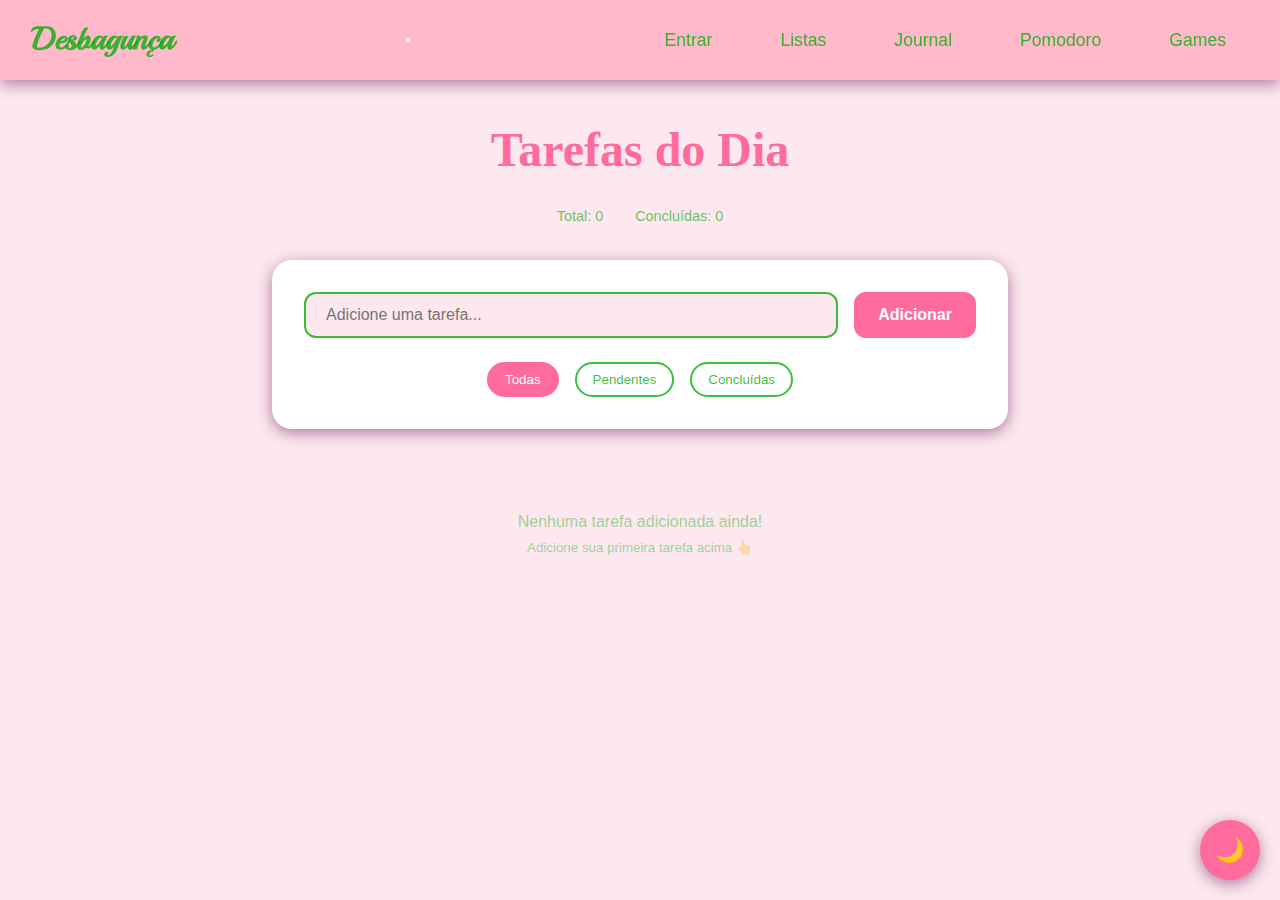
<file: index.html>
<!DOCTYPE html>
<html lang="pt-br">
<head>
    <meta charset="UTF-8">
    <meta name="viewport" content="width=device-width, initial-scale=1.0">
    <link rel="stylesheet" href="style.css">
    <title>Desbagunça</title>
</head>
<body class="light-theme">
    
    <nav class="navbar">
        <div class="navbar-container">
            <a href="index.html" class="navbar-logo">Desbagunça</a>
            <button class="navbar-toggle" aria-label="Menu">
                <span class="bar"></span>
                <span class="bar"></span>
                <span class="bar"></span>
            </button>
            <ul class="navbar-menu">
                <li><a href="login.html">Entrar</a></li>
                <li><a href="listas.html">Listas</a></li>
                <li><a href="#journal">Journal</a></li>
                <li><a href="pomodoro.html">Pomodoro</a></li>
                <li><a href="#games">Games</a></li>
            </ul>
        </div>
    </nav>

    <main class="main-content">
        <header class="header">
            <h1 class="page-title">Tarefas do Dia</h1>
            <div class="stats">
                <span class="total-tasks">Total: <span id="taskCount">0</span></span>
                <span class="completed-tasks">Concluídas: <span id="completedCount">0</span></span>
            </div>
        </header>

        <div class="container">
            <div class="input-area">
                <input type="text" id="taskInput" placeholder="Adicione uma tarefa..." maxlength="100">
                <button id="addBtn" class="add-button">Adicionar</button>
            </div>
            
            <div class="filters">
                <button class="filter-btn active" data-filter="all">Todas</button>
                <button class="filter-btn" data-filter="pending">Pendentes</button>
                <button class="filter-btn" data-filter="completed">Concluídas</button>
            </div>
        </div>

        <div class="tasks-container">
            <ul id="taskList" class="task-list"></ul>
            <div id="emptyState" class="empty-state">
                <p>Nenhuma tarefa adicionada ainda!</p>
                <small>Adicione sua primeira tarefa acima 👆</small>
            </div>
        </div>
    </main>

    <button class="theme-toggle" aria-label="Alternar tema">
        <span class="theme-icon">🌙</span>
    </button>

    <script src="script.js"></script>
    <noscript>Você precisa habilitar o JavaScript para ver o site completo.</noscript>
</body>
</html>
</file>
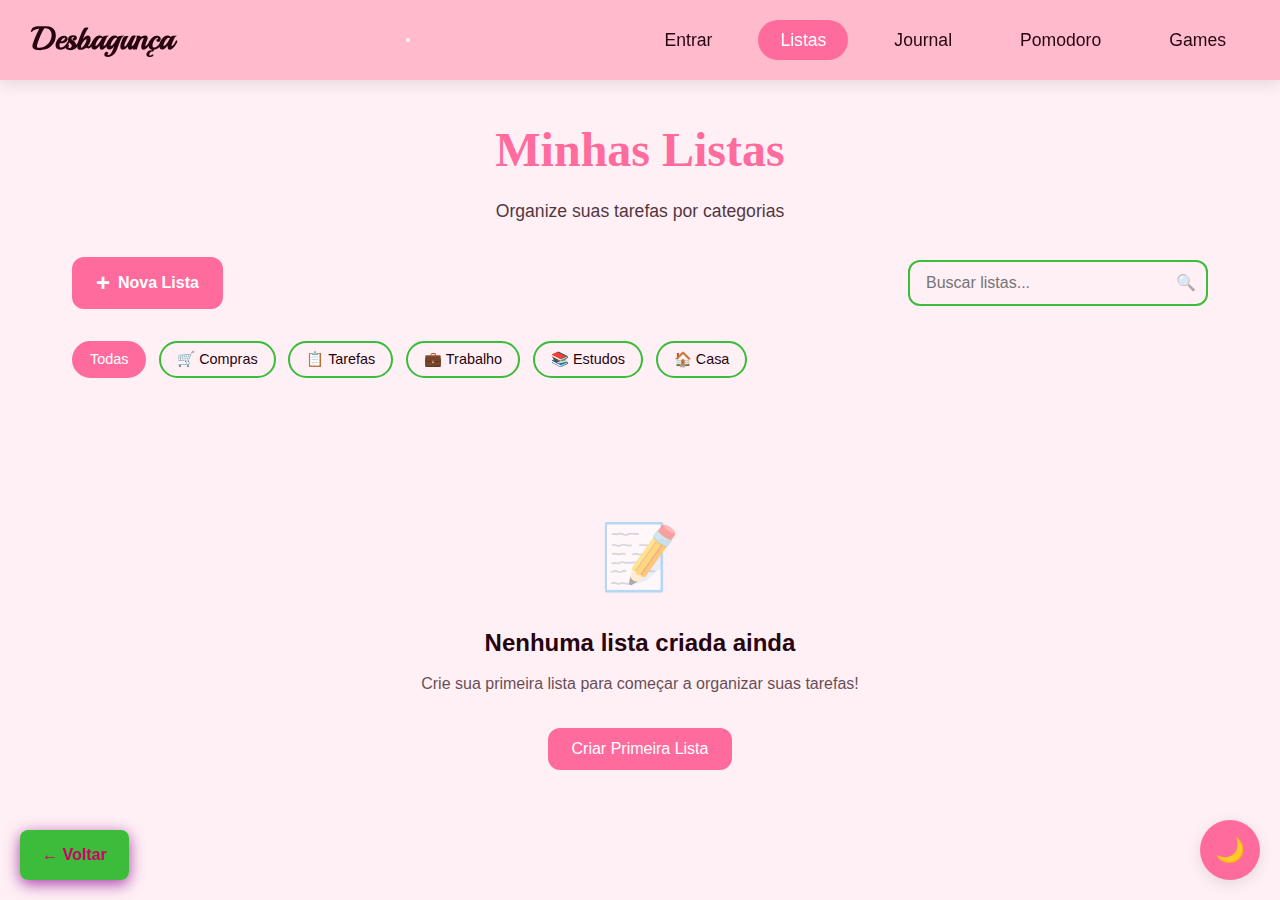
<file: listas.html>
<!DOCTYPE html>
<html lang="pt-br">
<head>
    <meta charset="UTF-8">
    <meta name="viewport" content="width=device-width, initial-scale=1.0">
    <link rel="stylesheet" href="styleListas.css">
    <title>Minhas Listas | Desbagunça</title>
</head>
<body class="light-theme">
    
    <nav class="navbar">
        <div class="navbar-container">
            <a href="index.html" class="navbar-logo">Desbagunça</a>
            <button class="navbar-toggle" aria-label="Menu">
                <span class="bar"></span>
                <span class="bar"></span>
                <span class="bar"></span>
            </button>
            <ul class="navbar-menu">
                <li><a href="login.html">Entrar</a></li>
                <li><a href="listas.html" class="active">Listas</a></li>
                <li><a href="#journal">Journal</a></li>
                <li><a href="pomodoro.html">Pomodoro</a></li>
                <li><a href="#games">Games</a></li>
            </ul>
        </div>
    </nav>
     <a href="index.html" class="back-btn">← Voltar</a>

    <main class="main-content">
        <header class="header">
            <h1 class="page-title">Minhas Listas</h1>
            <p class="page-subtitle">Organize suas tarefas por categorias</p>
        </header>

        <div class="controls">
            <button class="new-list-btn" id="newListBtn">
                <span>+</span> Nova Lista
            </button>
            <div class="search-box">
                <input type="text" id="searchInput" placeholder="Buscar listas...">
                <span class="search-icon">🔍</span>
            </div>
        </div>

        <!-- Modal para criar nova lista -->
        <div id="listModal" class="modal">
            <div class="modal-content">
                <div class="modal-header">
                    <h3>Criar Nova Lista</h3>
                    <button class="close-modal">&times;</button>
                </div>
                <form id="listForm" class="modal-form">
                    <div class="form-group">
                        <label for="listName">Nome da Lista</label>
                        <input type="text" id="listName" placeholder="Ex: Compras do Mês" required>
                    </div>
                    <div class="form-group">
                        <label for="listCategory">Categoria</label>
                        <select id="listCategory" required>
                            <option value="">Selecione uma categoria</option>
                            <option value="compras">🛒 Compras</option>
                            <option value="tarefas">📋 Tarefas</option>
                            <option value="trabalho">💼 Trabalho</option>
                            <option value="estudos">📚 Estudos</option>
                            <option value="casa">🏠 Casa</option>
                            <option value="pessoal">👤 Pessoal</option>
                            <option value="outro">🔖 Outro</option>
                        </select>
                    </div>
                    <div class="form-group">
                        <label for="listColor">Cor da Lista</label>
                        <div class="color-picker">
                            <input type="radio" name="listColor" value="#ff6b9d" id="color1" checked>
                            <label for="color1" class="color-option" style="--color: #ff6b9d"></label>
                            <input type="radio" name="listColor" value="#6b8cff" id="color2">
                            <label for="color2" class="color-option" style="--color: #6b8cff"></label>
                            <input type="radio" name="listColor" value="#6bff91" id="color3">
                            <label for="color3" class="color-option" style="--color: #6bff91"></label>
                            <input type="radio" name="listColor" value="#ffd86b" id="color4">
                            <label for="color4" class="color-option" style="--color: #ffd86b"></label>
                            <input type="radio" name="listColor" value="#b86bff" id="color5">
                            <label for="color5" class="color-option" style="--color: #b86bff"></label>
                        </div>
                    </div>
                    <div class="modal-actions">
                        <button type="button" class="btn-cancel">Cancelar</button>
                        <button type="submit" class="btn-create">Criar Lista</button>
                    </div>
                </form>
            </div>
        </div>

        <div class="lists-container">
            <div class="categories">
                <button class="category-btn active" data-category="all">Todas</button>
                <button class="category-btn" data-category="compras">🛒 Compras</button>
                <button class="category-btn" data-category="tarefas">📋 Tarefas</button>
                <button class="category-btn" data-category="trabalho">💼 Trabalho</button>
                <button class="category-btn" data-category="estudos">📚 Estudos</button>
                <button class="category-btn" data-category="casa">🏠 Casa</button>
            </div>

            <div class="lists-grid" id="listsGrid">
            </div>

            <div id="emptyLists" class="empty-state">
                <div class="empty-icon">📝</div>
                <h3>Nenhuma lista criada ainda</h3>
                <p>Crie sua primeira lista para começar a organizar suas tarefas!</p>
                <button class="btn-empty" id="createFirstList">Criar Primeira Lista</button>
            </div>
        </div>
    </main>

    <button class="theme-toggle" aria-label="Alternar tema">
        <span class="theme-icon">🌙</span>
    </button>

    <script src="scriptListas.js"></script>
</body>
</html>
</file>
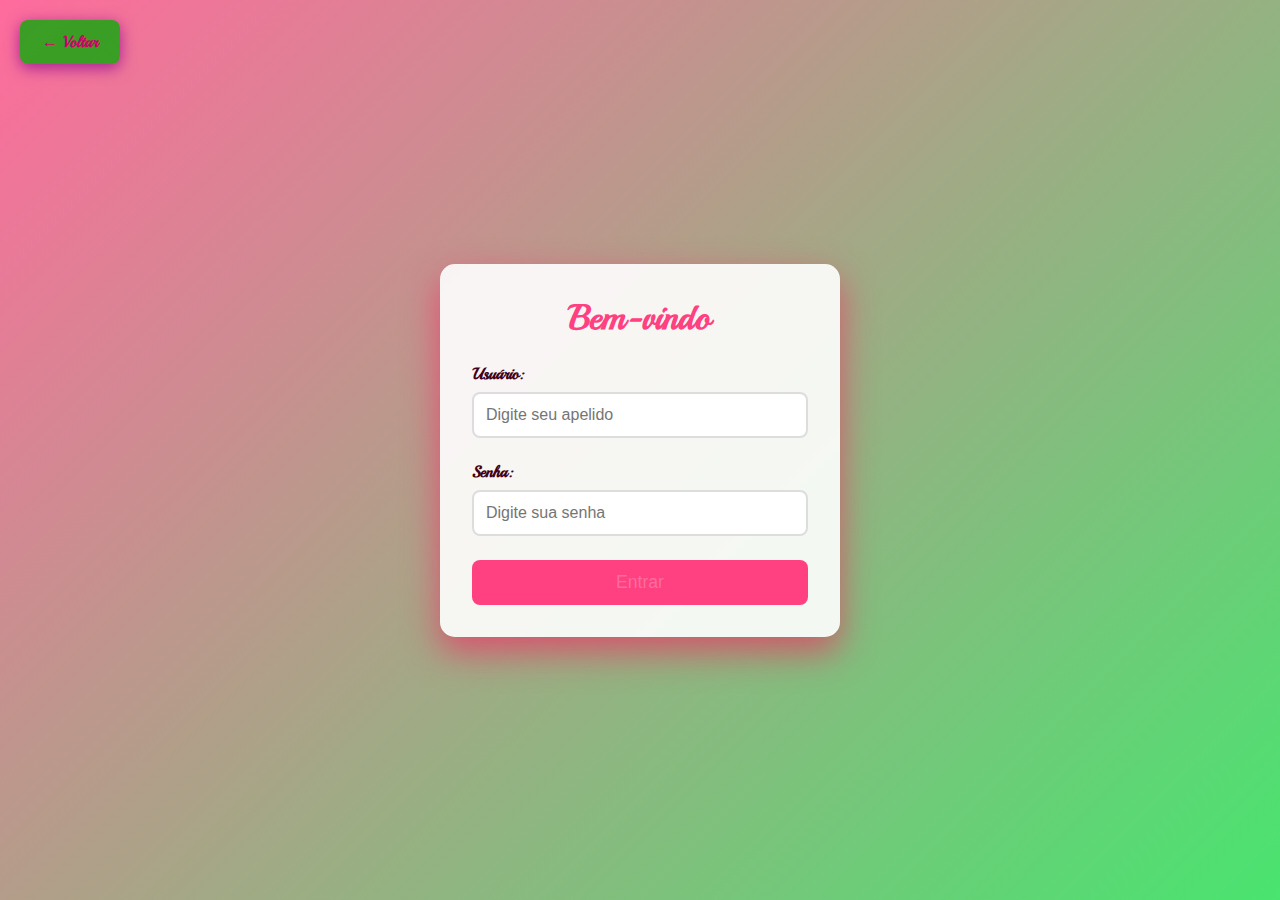
<file: login.html>
<!DOCTYPE html>
<html lang="pt-br">
<head>
    <meta charset="UTF-8">
    <meta name="viewport" content="width=device-width, initial-scale=1.0">
    <link rel="stylesheet" href="styleLogin.css">
    <title>Login</title>
</head>
<body>
    <a href="index.html" class="back-btn">← Voltar</a>
    <div class="login-container">
        <form class="login-form">
            <h2>Bem-vindo</h2>
            
            <div class="input-group">
                <label for="userName">Usuário:</label>
                <input type="text" id="userName" placeholder="Digite seu apelido">
            </div>

            <div class="input-group">
                <label for="password">Senha:</label>
                <input type="password" id="password" placeholder="Digite sua senha">
            </div>

            <button type="submit" class="login-btn">Entrar</button>
        </form>
    </div>
</body>
</html>
</file>
<file: style.css>
@import url('https://fonts.googleapis.com/css2?family=Miss+Fajardose&family=Homemade+Apple&family=Playball&display=swap');

:root {
  --primary-color: #ff6b9d;
  --secondary-color: #01ac01c4;
  --accent-color: #ff4081;
  --dark-color: #270510;
  --light-color: #fde8ef;
  --success-color: #4caf50;
  --warning-color: #ff9800;
  --error-color: #f44336;
  
  --bg-color: var(--light-color);
  --text-color: var(--secondary-color);
  --card-bg: #ffffff;
  --shadow: 0 4px 15px rgba(85, 0, 71, 0.479);
  
  --transition: all 0.3s ease;
}

.dark-theme {
  --bg-color: var(--dark-color);
  --text-color: var(--light-color);
  --card-bg: #690329;
  --shadow: 0 4px 15px rgba(0, 0, 0, 0.3);
}

* {
  margin: 0;
  padding: 0;
  box-sizing: border-box;
}

body {
  font-family: 'Segoe UI', Tahoma, Geneva, Verdana, sans-serif;
  background: var(--bg-color);
  color: var(--text-color);
  transition: var(--transition);
  min-height: 100vh;
  line-height: 1.6;
}

/* BARRA DE NAVEGAÇÃO!!! */
.navbar {
  display: flex;
  align-items: center;
  justify-content: center;
  height: 80px;
  width: 100%;
  position: sticky;
  top: 0;
  background: rgba(255, 182, 200, 0.95);
  backdrop-filter: blur(10px);
  box-shadow: var(--shadow);
  z-index: 1000;
  transition: var(--transition);
}

.dark-theme .navbar {
  background: rgba(39, 5, 16, 0.95);
}

.navbar-container {
  display: flex;
  align-items: center;
  justify-content: space-between;
  width: 100%;
  padding: 0 2rem;
  max-width: 1600px;
}

.navbar-logo {
  font-family: 'Playball', cursive;
  font-size: 2rem;
  font-weight: 600;
  color: var(--text-color);
  text-decoration: none;
  transition: var(--transition);
}

.navbar-menu {
  display: flex;
  gap: 1.5rem;
  list-style: none;
}

.navbar-menu li a {
  font-family: 'Segoe UI', sans-serif;
  text-decoration: none;
  color: var(--text-color);
  font-size: 1.1rem;
  font-weight: 500;
  padding: 8px 20px;
  border-radius: 25px;
  border: 2px solid transparent;
  transition: var(--transition);
}

.navbar-menu li a:hover {
  background: var(--primary-color);
  color: white;
  transform: translateY(-2px);
}


.main-content {
  max-width: 800px;
  margin: 0 auto;
  padding: 2rem;
}

.header {
  text-align: center;
  margin-bottom: 2rem;
}

.page-title {
  font-family: 'Homemade Apple', cursive;
  font-size: 3rem;
  margin-bottom: 1rem;
  color: var(--primary-color);
}

.stats {
  display: flex;
  justify-content: center;
  gap: 2rem;
  font-family: 'Segoe UI', sans-serif;
  font-size: 0.9rem;
  opacity: 0.8;
}

.container {
  background: var(--card-bg);
  padding: 2rem;
  border-radius: 20px;
  box-shadow: var(--shadow);
  margin-bottom: 2rem;
  transition: var(--transition);
}

.input-area {
  display: flex;
  gap: 1rem;
  margin-bottom: 1.5rem;
}

#taskInput {
  flex: 1;
  padding: 12px 20px;
  border: 2px solid var(--secondary-color);
  border-radius: 12px;
  font-size: 1rem;
  background: var(--bg-color);
  color: var(--text-color);
  transition: var(--transition);
}

#taskInput:focus {
  outline: none;
  border-color: var(--primary-color);
  transform: translateY(-2px);
}

.add-button {
  padding: 12px 24px;
  background: var(--primary-color);
  color: white;
  border: none;
  border-radius: 12px;
  font-size: 1rem;
  font-weight: 600;
  cursor: pointer;
  transition: var(--transition);
}

.add-button:hover {
  background: var(--accent-color);
  transform: translateY(-2px);
}

.filters {
  display: flex;
  gap: 1rem;
  justify-content: center;
}

.filter-btn {
  padding: 8px 16px;
  border: 2px solid var(--secondary-color);
  background: transparent;
  color: var(--text-color);
  border-radius: 20px;
  cursor: pointer;
  transition: var(--transition);
}

.filter-btn.active {
  background: var(--primary-color);
  color: white;
  border-color: var(--primary-color);
}

/*TO-DO LIST */
.tasks-container {
  position: relative;
  min-height: 200px;
}

.task-list {
  list-style: none;
  display: grid;
  gap: 0.8rem;
}

.task-item {
  background: var(--card-bg);
  padding: 1rem 1.5rem;
  border-radius: 12px;
  box-shadow: var(--shadow);
  display: flex;
  align-items: center;
  gap: 1rem;
  transition: var(--transition);
  animation: slideIn 0.3s ease;
}

@keyframes slideIn {
  from {
    opacity: 0;
    transform: translateX(-20px);
  }
  to {
    opacity: 1;
    transform: translateX(0);
  }
}

.task-item:hover {
  transform: translateY(-2px);
}

.task-checkbox {
  width: 20px;
  height: 20px;
  border-radius: 50%;
  border: 2px solid var(--secondary-color);
  cursor: pointer;
  display: flex;
  align-items: center;
  justify-content: center;
  transition: var(--transition);
}

.task-checkbox.checked {
  background: var(--success-color);
  border-color: var(--success-color);
}

.task-checkbox.checked::after {
  content: '✓';
  color: white;
  font-size: 12px;
}

.task-text {
  flex: 1;
  font-family: 'Segoe UI', sans-serif;
  word-break: break-word;
}

.task-text.completed {
  text-decoration: line-through;
  opacity: 0.6;
}

.task-actions {
  display: flex;
  gap: 0.5rem;
}

.delete-btn {
  background: none;
  border: none;
  font-size: 1.2rem;
  cursor: pointer;
  opacity: 0.7;
  transition: var(--transition);
}

.delete-btn:hover {
  opacity: 1;
  transform: scale(1.1);
}

.empty-state {
  text-align: center;
  padding: 3rem;
  color: var(--text-color);
  opacity: 0.5;
}

.empty-state.hidden {
  display: none;
}

/* TEMA CLARO/ESCURO!! */

.theme-toggle {
  position: fixed;
  bottom: 20px;
  right: 20px;
  width: 60px;
  height: 60px;
  border-radius: 50%;
  border: none;
  background: var(--primary-color);
  color: white;
  cursor: pointer;
  box-shadow: var(--shadow);
  transition: var(--transition);
  display: flex;
  align-items: center;
  justify-content: center;
  font-size: 1.5rem;
}

.theme-toggle:hover {
  transform: scale(1.1) rotate(15deg);
}

/* RESPONSIVANDO!! */
@media (max-width: 768px) {
  .navbar-container {
    padding: 0 1rem;
  }
  
  .navbar-menu {
    position: fixed;
    top: 0;
    right: -100%;
    width: 280px;
    height: 100vh;
    background: var(--card-bg);
    flex-direction: column;
    padding: 5rem 2rem;
    transition: var(--transition);
    box-shadow: var(--shadow);
  }
  
  .navbar-menu.active {
    right: 0;
  }
  
  .navbar-toggle {
    display: block;
    background: transparent;
    border: none;
    cursor: pointer;
    z-index: 1001;
  }
  
  .bar {
    display: block;
    width: 25px;
    height: 3px;
    margin: 5px auto;
    background: var(--text-color);
    transition: var(--transition);
  }
  
  .navbar-toggle.active .bar:nth-child(1) {
    transform: translateY(8px) rotate(45deg);
  }
  
  .navbar-toggle.active .bar:nth-child(2) {
    opacity: 0;
  }
  
  .navbar-toggle.active .bar:nth-child(3) {
    transform: translateY(-8px) rotate(-45deg);
  }
  
  .main-content {
    padding: 1rem;
  }
  
  .page-title {
    font-size: 2.2rem;
  }
  
  .input-area {
    flex-direction: column;
  }
  
  .filters {
    flex-wrap: wrap;
  }
  
  .stats {
    flex-direction: column;
    gap: 0.5rem;
  }
}
</file>
<file: styleListas.css>
@import url('https://fonts.googleapis.com/css2?family=Miss+Fajardose&family=Homemade+Apple&family=Playball&display=swap');

:root {
  --primary-color: #ff6b9d;
  --secondary-color: #01ac01c4;
  --accent-color: #ff4081;
  --dark-color: #270510;
  --light-color: #fff0f5;
  --success-color: #4caf50;
  --warning-color: #ff9800;
  --error-color: #f44336;
  
  --bg-color: var(--light-color);
  --text-color: var(--dark-color);
  --card-bg: #ffffff;
  --shadow: 0 4px 15px rgba(0, 0, 0, 0.1);
  --transition: all 0.3s ease;
}

.dark-theme {
  --bg-color: var(--dark-color);
  --text-color: var(--light-color);
  --card-bg: #1a0a10;
  --shadow: 0 4px 15px rgba(0, 0, 0, 0.3);
}

* {
  margin: 0;
  padding: 0;
  box-sizing: border-box;
}

body {
  font-family: 'Segoe UI', Tahoma, Geneva, Verdana, sans-serif;
  background: var(--bg-color);
  color: var(--text-color);
  transition: var(--transition);
  min-height: 100vh;
  line-height: 1.6;
}


.navbar {
  display: flex;
  align-items: center;
  justify-content: center;
  height: 80px;
  width: 100%;
  position: sticky;
  top: 0;
  background: rgba(255, 182, 200, 0.95);
  backdrop-filter: blur(10px);
  box-shadow: var(--shadow);
  z-index: 1000;
  transition: var(--transition);
}

.dark-theme .navbar {
  background: rgba(39, 5, 16, 0.95);
}

.navbar-container {
  display: flex;
  align-items: center;
  justify-content: space-between;
  width: 100%;
  padding: 0 2rem;
  max-width: 1600px;
}

.navbar-logo {
  font-family: 'Playball', cursive;
  font-size: 2rem;
  font-weight: 600;
  color: var(--text-color);
  text-decoration: none;
  transition: var(--transition);
}

.navbar-menu {
  display: flex;
  gap: 1.5rem;
  list-style: none;
}

.navbar-menu li a {
  font-family: 'Segoe UI', sans-serif;
  text-decoration: none;
  color: var(--text-color);
  font-size: 1.1rem;
  font-weight: 500;
  padding: 8px 20px;
  border-radius: 25px;
  border: 2px solid transparent;
  transition: var(--transition);
}

.navbar-menu li a.active,
.navbar-menu li a:hover {
  background: var(--primary-color);
  color: white;
  transform: translateY(-2px);
}

.main-content {
  max-width: 1200px;
  margin: 0 auto;
  padding: 2rem;
}

.header {
  text-align: center;
  margin-bottom: 2rem;
}

.page-title {
  font-family: 'Homemade Apple', cursive;
  font-size: 3rem;
  margin-bottom: 0.5rem;
  color: var(--primary-color);
}

.page-subtitle {
  opacity: 0.8;
  font-size: 1.1rem;
}

/* CONTROLES */
.controls {
  display: flex;
  justify-content: space-between;
  align-items: center;
  margin-bottom: 2rem;
  gap: 1rem;
}

.new-list-btn {
  display: flex;
  align-items: center;
  gap: 0.5rem;
  padding: 12px 24px;
  background: var(--primary-color);
  color: white;
  border: none;
  border-radius: 12px;
  font-size: 1rem;
  font-weight: 600;
  cursor: pointer;
  transition: var(--transition);
}

.new-list-btn:hover {
  background: var(--accent-color);
  transform: translateY(-2px);
}

.new-list-btn span {
  font-size: 1.5rem;
}

.search-box {
  position: relative;
  width: 300px;
}

.search-box input {
  width: 100%;
  padding: 12px 40px 12px 16px;
  border: 2px solid var(--secondary-color);
  border-radius: 12px;
  background: var(--bg-color);
  color: var(--text-color);
  font-size: 1rem;
  transition: var(--transition);
}

.search-box input:focus {
  outline: none;
  border-color: var(--primary-color);
}

.search-icon {
  position: absolute;
  right: 12px;
  top: 50%;
  transform: translateY(-50%);
  opacity: 0.5;
}

/* CATEGORIAS */
.categories {
  display: flex;
  gap: 0.8rem;
  margin-bottom: 2rem;
  flex-wrap: wrap;
}

.category-btn {
  padding: 8px 16px;
  border: 2px solid var(--secondary-color);
  background: transparent;
  color: var(--text-color);
  border-radius: 20px;
  cursor: pointer;
  transition: var(--transition);
  font-size: 0.9rem;
}

.category-btn.active,
.category-btn:hover {
  background: var(--primary-color);
  color: white;
  border-color: var(--primary-color);
}

/* GRID DE LISTAS */
.lists-grid {
  display: grid;
  grid-template-columns: repeat(auto-fill, minmax(300px, 1fr));
  gap: 1.5rem;
  margin-bottom: 2rem;
}

.list-card {
  background: var(--card-bg);
  border-radius: 15px;
  padding: 1.5rem;
  box-shadow: var(--shadow);
  transition: var(--transition);
  border-left: 5px solid var(--card-color, var(--primary-color));
  cursor: pointer;
  position: relative;
}

.list-card:hover {
  transform: translateY(-5px);
  box-shadow: 0 8px 25px rgba(0, 0, 0, 0.15);
}

.list-header {
  display: flex;
  justify-content: space-between;
  align-items: flex-start;
  margin-bottom: 1rem;
}

.list-title {
  font-size: 1.3rem;
  font-weight: 600;
  margin-bottom: 0.5rem;
  color: var(--text-color);
}

.list-category {
  font-size: 0.8rem;
  padding: 4px 8px;
  background: var(--card-color, var(--primary-color));
  color: white;
  border-radius: 12px;
  opacity: 0.9;
}

.list-stats {
  display: flex;
  justify-content: space-between;
  align-items: center;
  margin-bottom: 1rem;
  font-size: 0.9rem;
  opacity: 0.8;
}

.progress-bar {
  width: 100%;
  height: 6px;
  background: var(--secondary-color);
  border-radius: 3px;
  margin-bottom: 1rem;
  overflow: hidden;
}

.progress-fill {
  height: 100%;
  background: var(--card-color, var(--primary-color));
  border-radius: 3px;
  transition: width 0.3s ease;
}

.list-actions {
  display: flex;
  gap: 0.5rem;
  justify-content: flex-end;
}

.list-action-btn {
  background: none;
  border: none;
  font-size: 1.1rem;
  cursor: pointer;
  opacity: 0.6;
  transition: var(--transition);
  padding: 4px;
}

.list-action-btn:hover {
  opacity: 1;
  transform: scale(1.1);
}


.modal {
  display: none;
  position: fixed;
  top: 0;
  left: 0;
  width: 100%;
  height: 100%;
  background: rgba(0, 0, 0, 0.5);
  backdrop-filter: blur(5px);
  z-index: 2000;
  align-items: center;
  justify-content: center;
}

.modal.active {
  display: flex;
}

.modal-content {
  background: var(--card-bg);
  border-radius: 20px;
  width: 90%;
  max-width: 500px;
  box-shadow: var(--shadow);
  animation: modalSlideIn 0.3s ease;
}

@keyframes modalSlideIn {
  from {
    opacity: 0;
    transform: translateY(-50px);
  }
  to {
    opacity: 1;
    transform: translateY(0);
  }
}

.modal-header {
  display: flex;
  justify-content: space-between;
  align-items: center;
  padding: 1.5rem 2rem;
  border-bottom: 1px solid var(--secondary-color);
}

.modal-header h3 {
  font-size: 1.5rem;
  color: var(--text-color);
}

.close-modal {
    background: none;
    border: none;
    font-size: 2rem;
    cursor: pointer;
    color: var(--text-color);
    opacity: 0.7;
    transition: var(--transition);
    width: 40px;
    height: 40px;
    display: flex;
    align-items: center;
    justify-content: center;
    border-radius: 50%;
}

.close-modal:hover {
    opacity: 1;
    transform: scale(1.1);
    background: rgba(0, 0, 0, 0.1);
}

.modal-form {
  padding: 2rem;
}

.form-group {
  margin-bottom: 1.5rem;
}

.form-group label {
  display: block;
  margin-bottom: 0.5rem;
  font-weight: 600;
  color: var(--text-color);
}

.form-group input,
.form-group select {
  width: 100%;
  padding: 12px;
  border: 2px solid var(--secondary-color);
  border-radius: 8px;
  background: var(--bg-color);
  color: var(--text-color);
  font-size: 1rem;
  transition: var(--transition);
}

.form-group input:focus,
.form-group select:focus {
  outline: none;
  border-color: var(--primary-color);
}

.color-picker {
  display: flex;
  gap: 0.8rem;
  margin-top: 0.5rem;
}

.color-picker input {
  display: none;
}

.color-option {
  width: 40px;
  height: 40px;
  border-radius: 50%;
  background: var(--color);
  cursor: pointer;
  border: 3px solid transparent;
  transition: var(--transition);
}

.color-picker input:checked + .color-option {
  border-color: var(--text-color);
  transform: scale(1.1);
}

.modal-actions {
  display: flex;
  gap: 1rem;
  justify-content: flex-end;
  margin-top: 2rem;
}
.back-btn {
    position:fixed;
    bottom: 20px;
    left: 20px;
    padding: 10px 20px;
    background: #01ac01c4;
    color: #ce0067;
    text-decoration: none;
    border-radius: 8px;
    font-weight: 600;
    box-shadow: 0 4px 15px rgba(141, 2, 146, 0.753);
    transition: all 0.3s ease;
    border: 2px solid transparent;
}





.btn-cancel,
.btn-create {
  padding: 10px 20px;
  border: none;
  border-radius: 8px;
  font-size: 1rem;
  cursor: pointer;
  transition: var(--transition);
}

.btn-cancel {
  background: transparent;
  color: var(--text-color);
  border: 2px solid var(--secondary-color);
}

.btn-cancel:hover {
  background: var(--secondary-color);
}

.btn-create {
  background: var(--primary-color);
  color: white;
}

.btn-create:hover {
  background: var(--accent-color);
  transform: translateY(-2px);
}


.empty-state {
  text-align: center;
  padding: 4rem 2rem;
  color: var(--text-color);
}

.empty-icon {
  font-size: 4rem;
  margin-bottom: 1rem;
  opacity: 0.5;
}

.empty-state h3 {
  font-size: 1.5rem;
  margin-bottom: 0.5rem;
}

.empty-state p {
  opacity: 0.7;
  margin-bottom: 2rem;
}

.btn-empty {
  padding: 12px 24px;
  background: var(--primary-color);
  color: white;
  border: none;
  border-radius: 12px;
  font-size: 1rem;
  cursor: pointer;
  transition: var(--transition);
}

.btn-empty:hover {
  background: var(--accent-color);
  transform: translateY(-2px);
}

.theme-toggle {
  position: fixed;
  bottom: 20px;
  right: 20px;
  width: 60px;
  height: 60px;
  border-radius: 50%;
  border: none;
  background: var(--primary-color);
  color: white;
  cursor: pointer;
  box-shadow: var(--shadow);
  transition: var(--transition);
  display: flex;
  align-items: center;
  justify-content: center;
  font-size: 1.5rem;
}

.theme-toggle:hover {
  transform: scale(1.1) rotate(15deg);
}





@media (max-width: 768px) {
  .navbar-container {
    padding: 0 1rem;
  }
  
  .navbar-menu {
    position: fixed;
    top: 0;
    right: -100%;
    width: 280px;
    height: 100vh;
    background: var(--card-bg);
    flex-direction: column;
    padding: 5rem 2rem;
    transition: var(--transition);
    box-shadow: var(--shadow);
  }
  
  .navbar-menu.active {
    right: 0;
  }
  
  .navbar-toggle {
    display: block;
    background: transparent;
    border: none;
    cursor: pointer;
    z-index: 1001;
  }
  
  .bar {
    display: block;
    width: 25px;
    height: 3px;
    margin: 5px auto;
    background: var(--text-color);
    transition: var(--transition);
  }
  
  .navbar-toggle.active .bar:nth-child(1) {
    transform: translateY(8px) rotate(45deg);
  }
  
  .navbar-toggle.active .bar:nth-child(2) {
    opacity: 0;
  }
  
  .navbar-toggle.active .bar:nth-child(3) {
    transform: translateY(-8px) rotate(-45deg);
  }
  
  .main-content {
    padding: 1rem;
  }
  
  .page-title {
    font-size: 2.2rem;
  }
  
  .controls {
    flex-direction: column;
    align-items: stretch;
  }
  
  .search-box {
    width: 100%;
  }
  
  .lists-grid {
    grid-template-columns: 1fr;
  }
  
  .categories {
    justify-content: center;
  }
  
  .modal-content {
    width: 95%;
    margin: 1rem;
  }
  
  .modal-form {
    padding: 1.5rem;
  }
}
</file>
<file: styleLogin.css>
@import url('https://fonts.googleapis.com/css2?family=Miss+Fajardose&family=Homemade+Apple&family=Playball&display=swap');

* {
    margin: 0;
    padding: 0;
    box-sizing: border-box;
}

body {
    font-family: 'Playball', cursive;
    background: linear-gradient(135deg, #ff6b9d 0%, #49e46f 100%);
    min-height: 100vh;
    display: flex;
    align-items: center;
    justify-content: center;
}

.login-container {
    background: rgba(255, 255, 255, 0.9);
    padding: 2rem;
    border-radius: 15px;
    box-shadow: 0 15px 35px rgba(255, 23, 93, 0.603);
    width: 90%;
    max-width: 400px;
}

.login-form h2 {
    font-family: 'Playball', cursive;
    text-align: center;
    margin-bottom: 1.5rem;
    color: #ff4081;
    font-size: 2.2rem;
}

.input-group {
    margin-bottom: 1.5rem;
}

label {
    display: block;
    margin-bottom: 0.5rem;
    font-weight: 900;
    color: #420016;
}

input {
    width: 100%;
    padding: 12px;
    border: 2px solid #ddd;
    border-radius: 8px;
    font-size: 1rem;
    transition: border-color 0.3s;
}

input:focus {
    outline: none;
    border-color: #ffb6c8;
}

.login-btn {
    width: 100%;
    padding: 12px;
    color: #ff6b9d;
    background-color: #ff4081;
    border: none;
    border-radius: 8px;
    font-size: 1.1rem;
    cursor: pointer;
    transition: transform 0.3s;
}

.login-btn:hover {
    transform: translateY(-2px);
}

.back-btn {
    position: absolute;
    top: 20px;
    left: 20px;
    padding: 10px 20px;
    background: #01ac01c4;
    color: #ce0067;
    text-decoration: none;
    border-radius: 8px;
    font-weight: 600;
    box-shadow: 0 4px 15px rgba(141, 2, 146, 0.753);
    transition: all 0.3s ease;
    border: 2px solid transparent;
}

/*deixando responsivo!!!*/
@media (max-width: 480px) {
    .login-container {
        padding: 1.5rem;
        margin: 1rem;
    }
    
    .login-form h2 {
        font-size: 1.8rem;
    }
}
</file>
